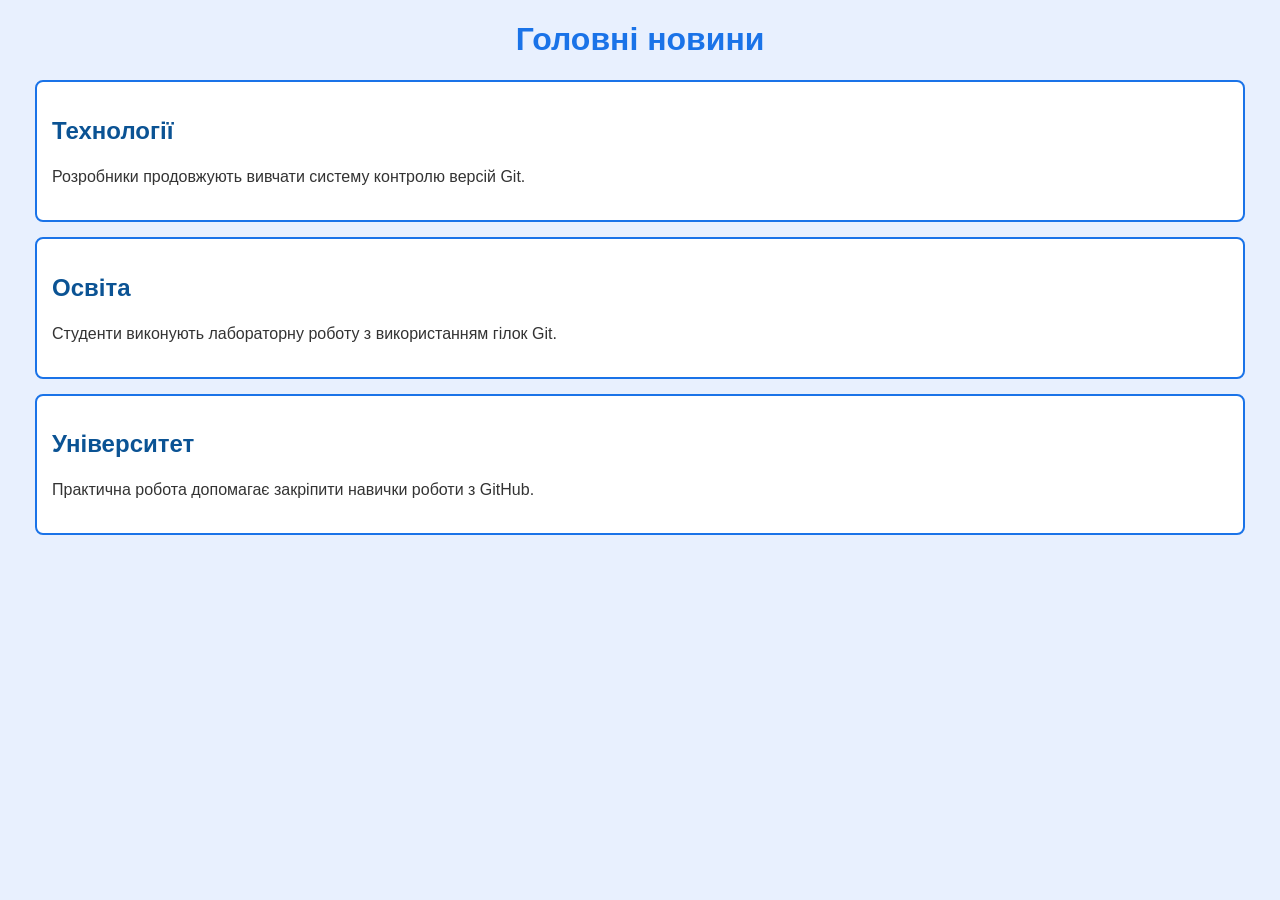
<file: ipz245_orlivskyi/index.html>
<!DOCTYPE html>
<html lang="uk">
<head>
    <meta charset="UTF-8">
    <title>Новини - Фінальна версія</title>
    <link rel="stylesheet" href="style.css">
</head>
<body>

<h1>Головні новини</h1>

<div class="news">
    <h2>Технології</h2>
    <p>Розробники продовжують вивчати систему контролю версій Git.</p>
</div>

<div class="news">
    <h2>Освіта</h2>
    <p>Студенти виконують лабораторну роботу з використанням гілок Git.</p>
</div>

<div class="news">
    <h2>Університет</h2>
    <p>Практична робота допомагає закріпити навички роботи з GitHub.</p>
</div>

</body>
</html>
</file>
<file: ipz245_orlivskyi/style.css>
body {
    font-family: Arial, sans-serif;
    background: #e8f0fe;
    margin: 20px;
}

h1 {
    text-align: center;
    color: #1a73e8;
}

.news {
    background: white;
    margin: 15px;
    padding: 15px;
    border: 2px solid #1a73e8;
    border-radius: 8px;
}

.news h2 {
    color: #0b5394;
}

.news p {
    color: #333;
    line-height: 1.5;
}
</file>
